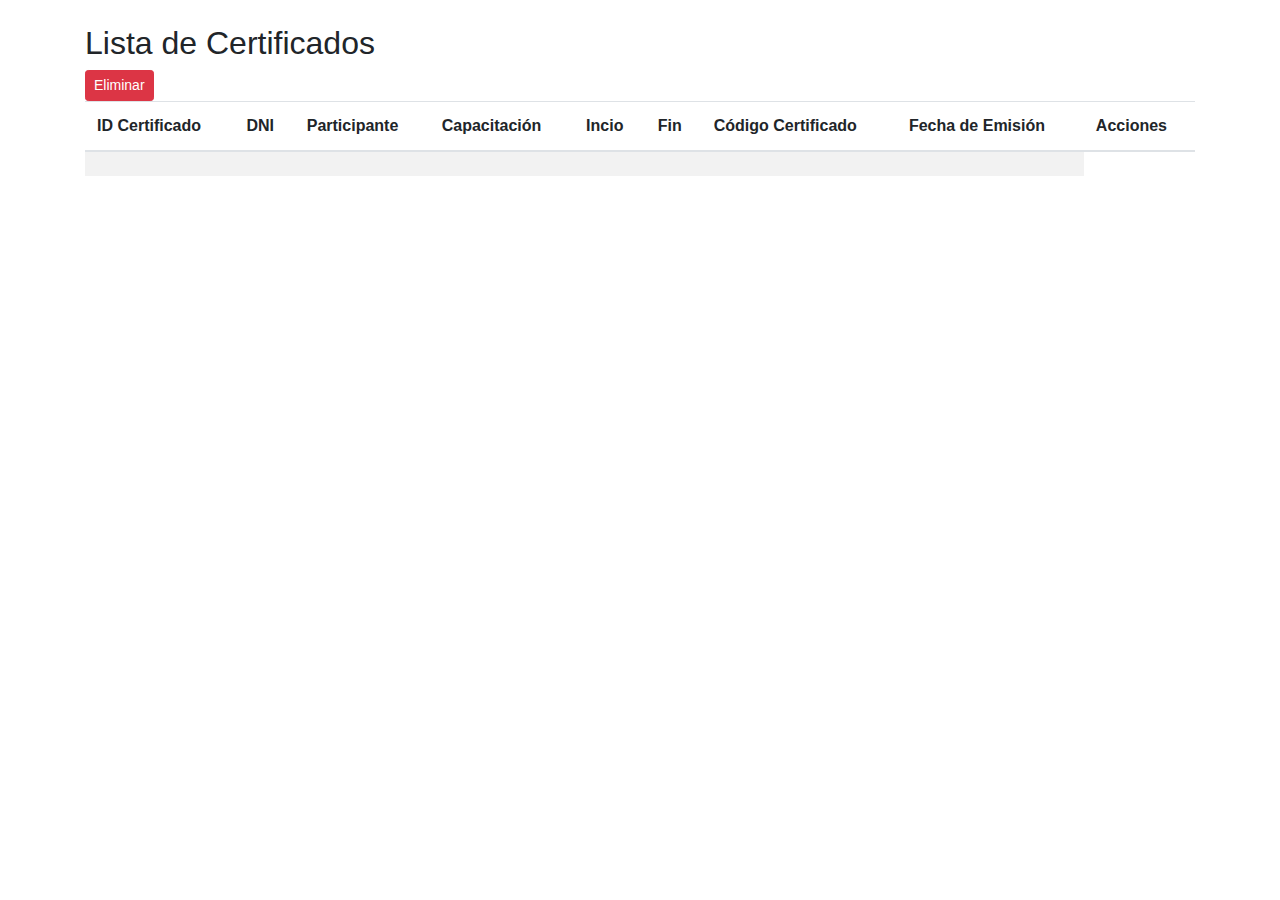
<file: src/main/resources/templates/listar-certificado.html>
<!DOCTYPE html>
<html xmlns:th="http://www.thymeleaf.org">
<head>
    <meta charset="UTF-8">
    <title>Lista de Certificados</title>
    <link rel="stylesheet" href="https://stackpath.bootstrapcdn.com/bootstrap/4.5.2/css/bootstrap.min.css">
    <script src="https://code.jquery.com/jquery-3.5.1.slim.min.js"></script>
    <script src="https://cdn.jsdelivr.net/npm/bootstrap@4.5.2/dist/js/bootstrap.bundle.min.js"></script>
</head>
<body>
<div class="container mt-4">
    <h2>Lista de Certificados</h2>
    <table class="table table-striped">
        <thead>
        <tr>
            <th>ID Certificado</th>
            <th>DNI</th>
            <th>Participante</th>
            <th>Capacitación</th>
            <th>Incio</th>
            <th>Fin</th>
            <th>Código Certificado</th>
            <th>Fecha de Emisión</th>
            <th>Acciones</th>
        </tr>
        </thead>
        <tbody>
        <tr th:each="certificado : ${certificados}">
            <td th:text="${certificado.idCertificado}"></td>
            <td th:text="${certificado.dni}"></td>
            <td th:text="${certificado.participante}"></td>
            <td th:text="${certificado.capacitacion}"></td>
            <td th:text="${certificado.fechaInicio}"></td>
            <td th:text="${certificado.fechaFin}"></td>
            <td th:text="${certificado.codigoCertificado}"></td>
            <td th:text="${certificado.fechaEmision}"></td>
                <a class="btn btn-danger btn-sm"
                   th:href="@{/eliminar/{id}(id=${certificado.idCertificado})}"
                   onclick="return confirm('¿Estás seguro de que quieres eliminar este certificado?');">
                    Eliminar
                </a>
            </td>
        </tr>
        </tbody>
    </table>
</div>
</body>
</html>
</file>
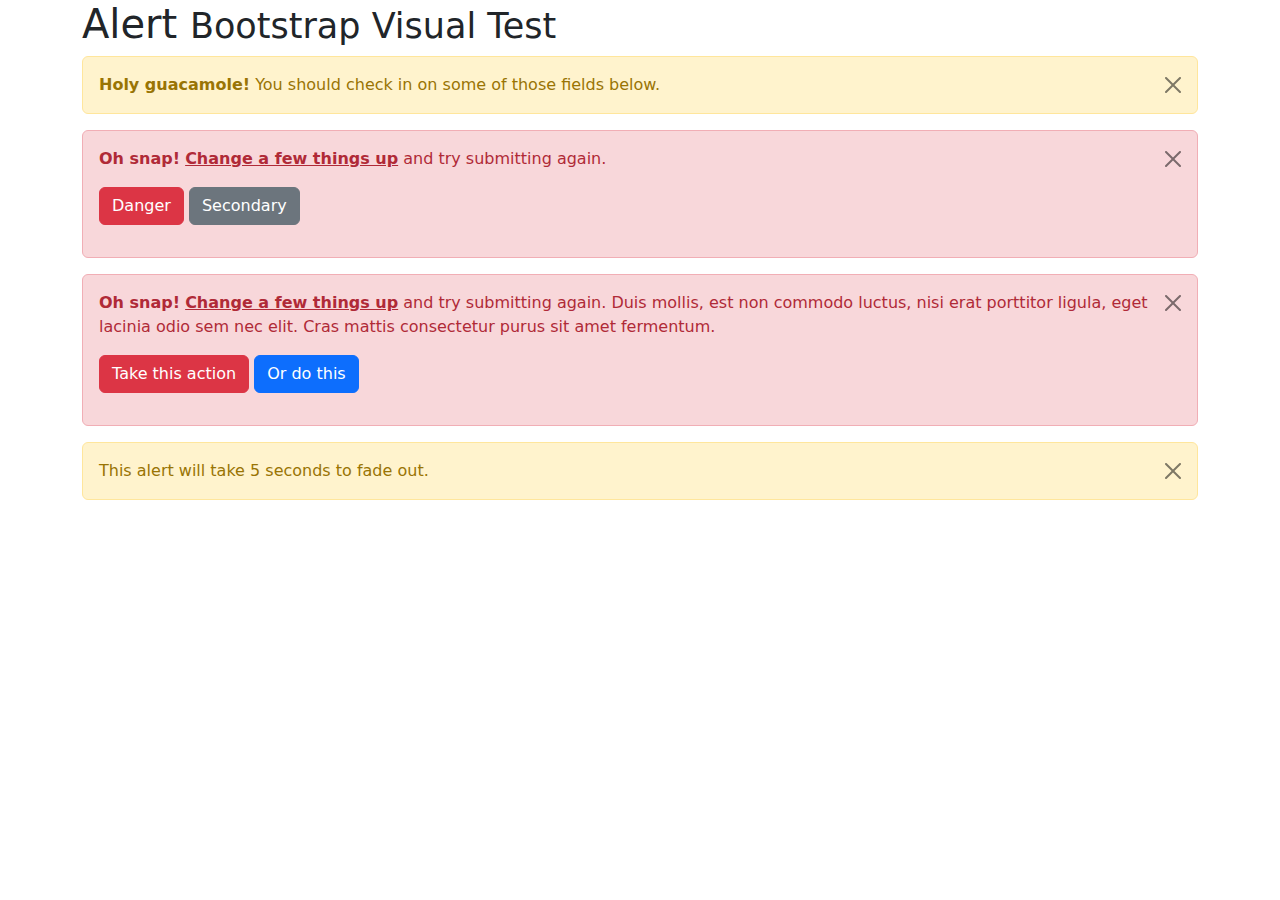
<file: src/main/resources/static/libs/bootstrap/js/tests/visual/alert.html>
<!doctype html>
<html lang="en">
  <head>
    <meta charset="utf-8">
    <meta name="viewport" content="width=device-width, initial-scale=1">
    <link href="../../../dist/css/bootstrap.min.css" rel="stylesheet">
    <title>Alert</title>
  </head>
  <body>
    <div class="container">
      <h1>Alert <small>Bootstrap Visual Test</small></h1>

      <div class="alert alert-warning alert-dismissible fade show" role="alert">
        <button type="button" class="btn-close" data-bs-dismiss="alert" aria-label="Close"></button>
        <strong>Holy guacamole!</strong> You should check in on some of those fields below.
      </div>

      <div class="alert alert-danger alert-dismissible fade show" role="alert">
        <button type="button" class="btn-close" data-bs-dismiss="alert" aria-label="Close"></button>
        <p>
          <strong>Oh snap!</strong> <a href="#" class="alert-link">Change a few things up</a> and try submitting again.
        </p>
        <p>
          <button type="button" class="btn btn-danger">Danger</button>
          <button type="button" class="btn btn-secondary">Secondary</button>
        </p>
      </div>

      <div class="alert alert-danger alert-dismissible fade show" role="alert">
        <button type="button" class="btn-close" data-bs-dismiss="alert" aria-label="Close"></button>
        <p>
          <strong>Oh snap!</strong> <a href="#" class="alert-link">Change a few things up</a> and try submitting again. Duis mollis, est non commodo luctus, nisi erat porttitor ligula, eget lacinia odio sem nec elit. Cras mattis consectetur purus sit amet fermentum.
        </p>
        <p>
          <button type="button" class="btn btn-danger">Take this action</button>
          <button type="button" class="btn btn-primary">Or do this</button>
        </p>
      </div>

      <div class="alert alert-warning alert-dismissible fade show" role="alert" style="transition-duration: 5s;">
        <button type="button" class="btn-close" data-bs-dismiss="alert" aria-label="Close"></button>
        This alert will take 5 seconds to fade out.
      </div>
    </div>

    <script src="../../../dist/js/bootstrap.bundle.js"></script>
  </body>
</html>
</file>
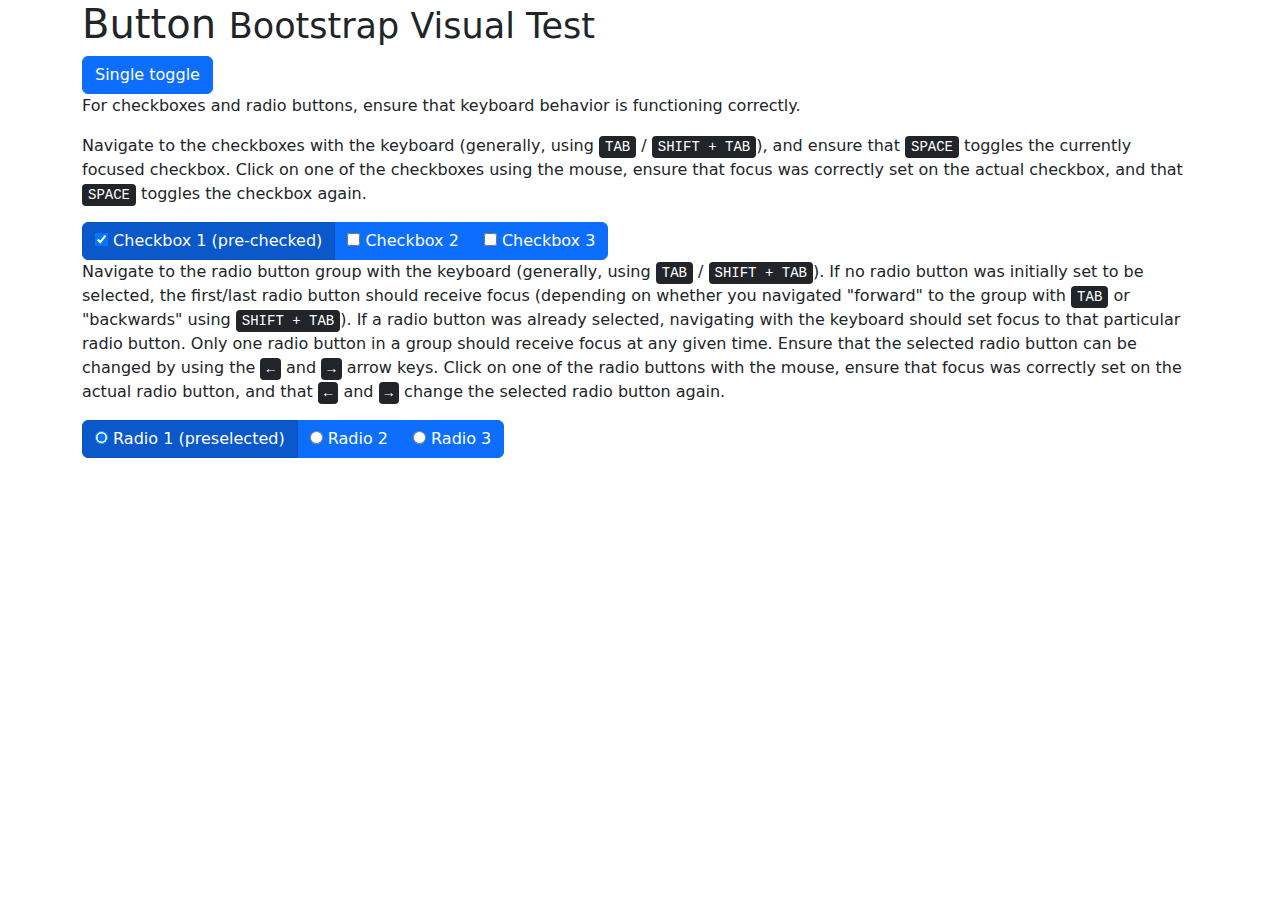
<file: src/main/resources/static/libs/bootstrap/js/tests/visual/button.html>
<!doctype html>
<html lang="en">
  <head>
    <meta charset="utf-8">
    <meta name="viewport" content="width=device-width, initial-scale=1">
    <link href="../../../dist/css/bootstrap.min.css" rel="stylesheet">
    <title>Button</title>
  </head>
  <body>
    <div class="container">
      <h1>Button <small>Bootstrap Visual Test</small></h1>

      <button type="button" class="btn btn-primary" data-bs-toggle="button" aria-pressed="false" autocomplete="off">
        Single toggle
      </button>

      <p>For checkboxes and radio buttons, ensure that keyboard behavior is functioning correctly.</p>
      <p>Navigate to the checkboxes with the keyboard (generally, using <kbd>TAB</kbd> / <kbd>SHIFT + TAB</kbd>), and ensure that <kbd>SPACE</kbd> toggles the currently focused checkbox. Click on one of the checkboxes using the mouse, ensure that focus was correctly set on the actual checkbox, and that <kbd>SPACE</kbd> toggles the checkbox again.</p>

      <div class="btn-group" data-bs-toggle="buttons">
        <label class="btn btn-primary active">
          <input type="checkbox" checked autocomplete="off"> Checkbox 1 (pre-checked)
        </label>
        <label class="btn btn-primary">
          <input type="checkbox" autocomplete="off"> Checkbox 2
        </label>
        <label class="btn btn-primary">
          <input type="checkbox" autocomplete="off"> Checkbox 3
        </label>
      </div>

      <p>Navigate to the radio button group with the keyboard (generally, using <kbd>TAB</kbd> / <kbd>SHIFT + TAB</kbd>). If no radio button was initially set to be selected, the first/last radio button should receive focus (depending on whether you navigated "forward" to the group with <kbd>TAB</kbd> or "backwards" using <kbd>SHIFT + TAB</kbd>). If a radio button was already selected, navigating with the keyboard should set focus to that particular radio button. Only one radio button in a group should receive focus at any given time.  Ensure that the selected radio button can be changed by using the <kbd>←</kbd> and <kbd>→</kbd> arrow keys. Click on one of the radio buttons with the mouse,  ensure that focus was correctly set on the actual radio button, and that <kbd>←</kbd> and <kbd>→</kbd> change the selected radio button again.</p>

      <div class="btn-group" data-bs-toggle="buttons">
        <label class="btn btn-primary active">
          <input type="radio" name="options" id="option1" autocomplete="off" checked> Radio 1 (preselected)
        </label>
        <label class="btn btn-primary">
          <input type="radio" name="options" id="option2" autocomplete="off"> Radio 2
        </label>
        <label class="btn btn-primary">
          <input type="radio" name="options" id="option3" autocomplete="off"> Radio 3
        </label>
      </div>
    </div>

    <script src="../../../dist/js/bootstrap.bundle.js"></script>
  </body>
</html>
</file>
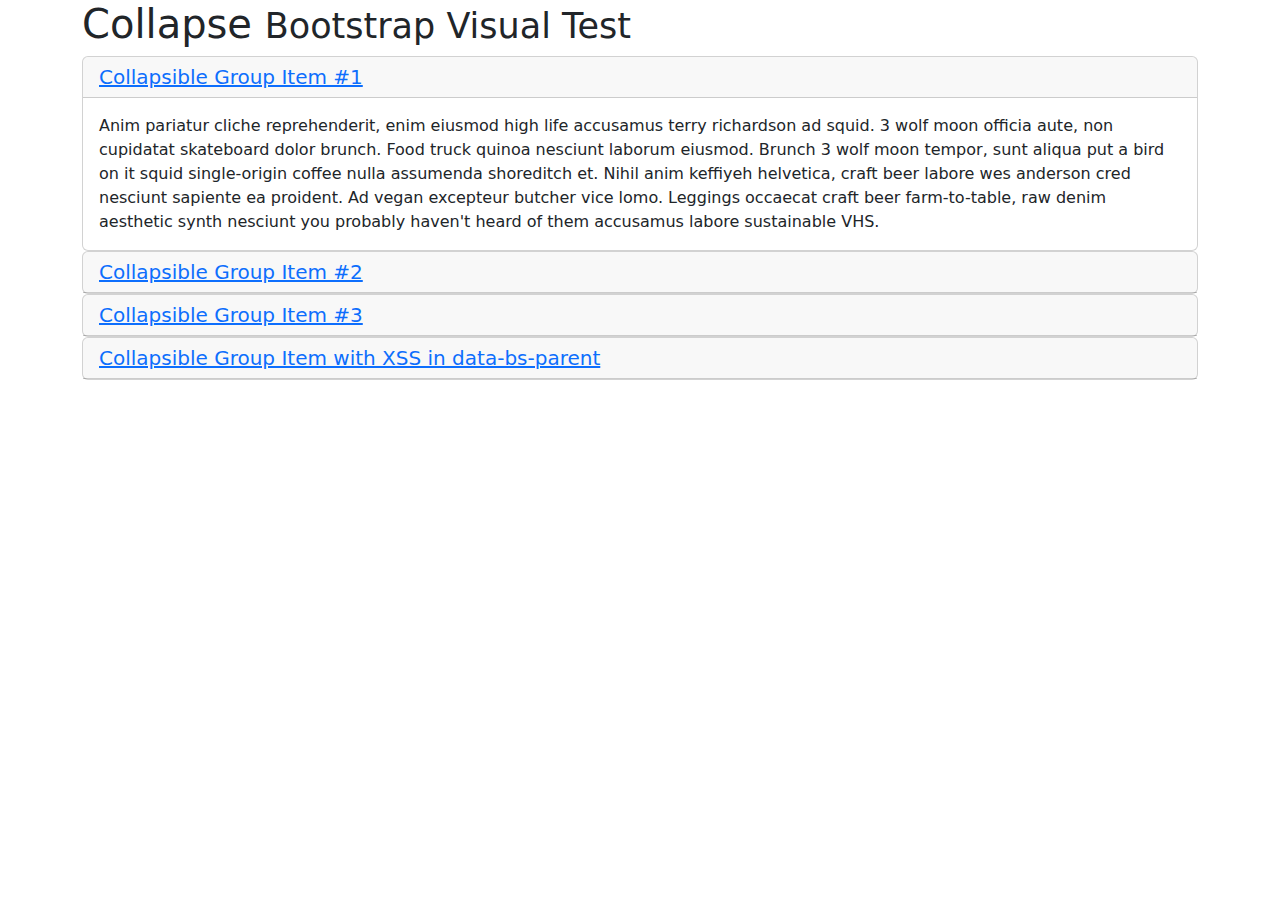
<file: src/main/resources/static/libs/bootstrap/js/tests/visual/collapse.html>
<!doctype html>
<html lang="en">
  <head>
    <meta charset="utf-8">
    <meta name="viewport" content="width=device-width, initial-scale=1">
    <link href="../../../dist/css/bootstrap.min.css" rel="stylesheet">
    <title>Collapse</title>
  </head>
  <body>
    <div class="container">
      <h1>Collapse <small>Bootstrap Visual Test</small></h1>

      <div id="accordion" role="tablist">
        <div class="card" role="presentation">
          <div class="card-header" role="tab" id="headingOne">
            <h5 class="mb-0">
              <a data-bs-toggle="collapse" href="#collapseOne" aria-expanded="true" aria-controls="collapseOne">
                Collapsible Group Item #1
              </a>
            </h5>
          </div>

          <div id="collapseOne" class="collapse show" data-bs-parent="#accordion" role="tabpanel" aria-labelledby="headingOne">
            <div class="card-body">
              Anim pariatur cliche reprehenderit, enim eiusmod high life accusamus terry richardson ad squid. 3 wolf moon officia aute, non cupidatat skateboard dolor brunch. Food truck quinoa nesciunt laborum eiusmod. Brunch 3 wolf moon tempor, sunt aliqua put a bird on it squid single-origin coffee nulla assumenda shoreditch et. Nihil anim keffiyeh helvetica, craft beer labore wes anderson cred nesciunt sapiente ea proident. Ad vegan excepteur butcher vice lomo. Leggings occaecat craft beer farm-to-table, raw denim aesthetic synth nesciunt you probably haven't heard of them accusamus labore sustainable VHS.
            </div>
          </div>
        </div>
        <div class="card" role="presentation">
          <div class="card-header" role="tab" id="headingTwo">
            <h5 class="mb-0">
              <a class="collapsed" data-bs-toggle="collapse" href="#collapseTwo" aria-expanded="false" aria-controls="collapseTwo">
                Collapsible Group Item #2
              </a>
            </h5>
          </div>
          <div id="collapseTwo" class="collapse" data-bs-parent="#accordion" role="tabpanel" aria-labelledby="headingTwo">
            <div class="card-body">
              Anim pariatur cliche reprehenderit, enim eiusmod high life accusamus terry richardson ad squid. 3 wolf moon officia aute, non cupidatat skateboard dolor brunch. Food truck quinoa nesciunt laborum eiusmod. Brunch 3 wolf moon tempor, sunt aliqua put a bird on it squid single-origin coffee nulla assumenda shoreditch et. Nihil anim keffiyeh helvetica, craft beer labore wes anderson cred nesciunt sapiente ea proident. Ad vegan excepteur butcher vice lomo. Leggings occaecat craft beer farm-to-table, raw denim aesthetic synth nesciunt you probably haven't heard of them accusamus labore sustainable VHS.
            </div>
          </div>
        </div>
        <div class="card" role="presentation">
          <div class="card-header" role="tab" id="headingThree">
            <h5 class="mb-0">
              <a class="collapsed" data-bs-toggle="collapse" href="#collapseThree" aria-expanded="false" aria-controls="collapseThree">
                Collapsible Group Item #3
              </a>
            </h5>
          </div>
          <div id="collapseThree" class="collapse" data-bs-parent="#accordion" role="tabpanel" aria-labelledby="headingThree">
            <div class="card-body">
              Anim pariatur cliche reprehenderit, enim eiusmod high life accusamus terry richardson ad squid. 3 wolf moon officia aute, non cupidatat skateboard dolor brunch. Food truck quinoa nesciunt laborum eiusmod. Brunch 3 wolf moon tempor, sunt aliqua put a bird on it squid single-origin coffee nulla assumenda shoreditch et. Nihil anim keffiyeh helvetica, craft beer labore wes anderson cred nesciunt sapiente ea proident. Ad vegan excepteur butcher vice lomo. Leggings occaecat craft beer farm-to-table, raw denim aesthetic synth nesciunt you probably haven't heard of them accusamus labore sustainable VHS.
            </div>
          </div>
        </div>
        <div class="card" role="presentation">
          <div class="card-header" role="tab" id="headingFour">
            <h5 class="mb-0">
              <a class="collapsed" data-bs-toggle="collapse" href="#collapseFour" aria-expanded="false" aria-controls="collapseFour">
                Collapsible Group Item with XSS in data-bs-parent
              </a>
            </h5>
          </div>
          <div id="collapseFour" class="collapse" data-bs-parent="<img src=1 onerror=alert(123)>" role="tabpanel" aria-labelledby="headingFour">
            <div class="card-body">
              Anim pariatur cliche reprehenderit, enim eiusmod high life accusamus terry richardson ad squid. 3 wolf moon officia aute, non cupidatat skateboard dolor brunch. Food truck quinoa nesciunt laborum eiusmod. Brunch 3 wolf moon tempor, sunt aliqua put a bird on it squid single-origin coffee nulla assumenda shoreditch et. Nihil anim keffiyeh helvetica, craft beer labore wes anderson cred nesciunt sapiente ea proident. Ad vegan excepteur butcher vice lomo. Leggings occaecat craft beer farm-to-table, raw denim aesthetic synth nesciunt you probably haven't heard of them accusamus labore sustainable VHS.
            </div>
          </div>
        </div>
      </div>
    </div>

    <script src="../../../dist/js/bootstrap.bundle.js"></script>
  </body>
</html>
</file>
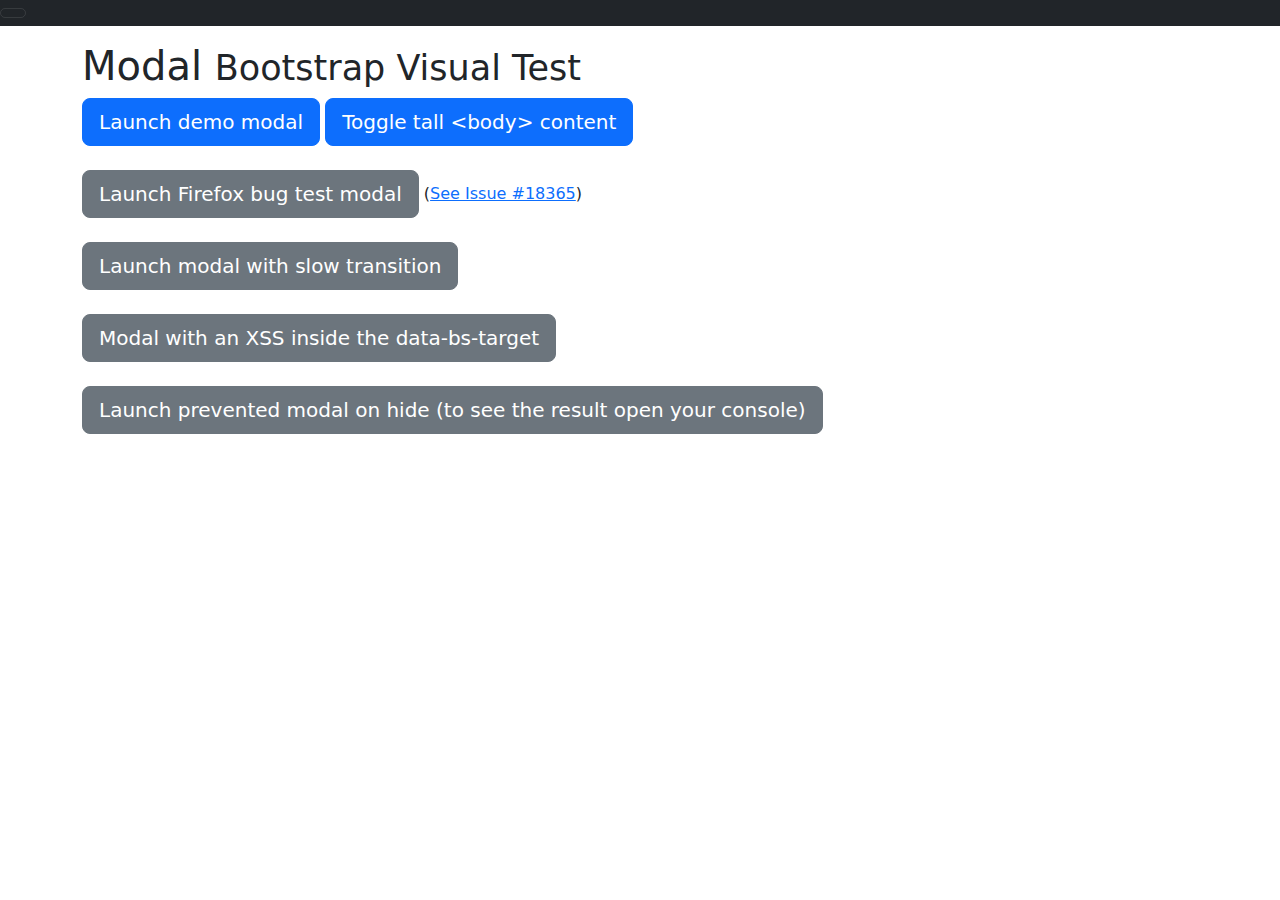
<file: src/main/resources/static/libs/bootstrap/js/tests/visual/modal.html>
<!doctype html>
<html lang="en">
  <head>
    <meta charset="utf-8">
    <meta name="viewport" content="width=device-width, initial-scale=1">
    <link href="../../../dist/css/bootstrap.min.css" rel="stylesheet">
    <title>Modal</title>
    <style>
      #tall {
        height: 1500px;
        width: 100px;
      }
    </style>
  </head>
  <body>
    <nav class="navbar navbar-full navbar-dark bg-dark">
      <button class="navbar-toggler hidden-lg-up" type="button" data-bs-toggle="collapse" data-bs-target="#navbarResponsive" aria-controls="navbarResponsive" aria-expanded="false" aria-label="Toggle navigation"></button>
      <div class="collapse navbar-expand-md" id="navbarResponsive">
        <a class="navbar-brand" href="#">This shouldn't jump!</a>
        <ul class="navbar-nav">
          <li class="nav-item">
            <a class="nav-link active" href="#" aria-current="page">Home</a>
          </li>
          <li class="nav-item">
            <a class="nav-link" href="#">Link</a>
          </li>
          <li class="nav-item">
            <a class="nav-link" href="#">Link</a>
          </li>
        </ul>
      </div>
    </nav>

    <div class="container mt-3">
      <h1>Modal <small>Bootstrap Visual Test</small></h1>

      <div class="modal fade" id="myModal" tabindex="-1" aria-labelledby="myModalLabel" aria-hidden="true">
        <div class="modal-dialog">
          <div class="modal-content">
            <div class="modal-header">
              <h1 class="modal-title fs-4" id="myModalLabel">Modal title</h1>
              <button type="button" class="btn-close" data-bs-dismiss="modal" aria-label="Close"></button>
            </div>
            <div class="modal-body">
              <h4>Text in a modal</h4>
              <p>Duis mollis, est non commodo luctus, nisi erat porttitor ligula.</p>

              <h4>Popover in a modal</h4>
              <p>This <button type="button" class="btn btn-primary" data-bs-toggle="popover" data-bs-placement="left" title="Popover title" data-bs-content="And here's some amazing content. It's very engaging. Right?">button</button> should trigger a popover on click.</p>


              <h4>Tooltips in a modal</h4>
              <p><a href="#" data-bs-toggle="tooltip" data-bs-placement="top" title="Tooltip on top">This link</a> and <a href="#" data-bs-toggle="tooltip" data-bs-placement="bottom" title="Tooltip on bottom">that link</a> should have tooltips on hover.</p>

              <div id="accordion" role="tablist">
                <div class="card" role="presentation">
                  <div class="card-header" role="tab" id="headingOne">
                    <h5 class="mb-0">
                      <a data-bs-toggle="collapse" href="#collapseOne" aria-expanded="true" aria-controls="collapseOne">
                        Collapsible Group Item #1
                      </a>
                    </h5>
                  </div>

                  <div id="collapseOne" class="collapse show" data-bs-parent="#accordion" role="tabpanel" aria-labelledby="headingOne">
                    <div class="card-body">
                      Anim pariatur cliche reprehenderit, enim eiusmod high life accusamus terry richardson ad squid. 3 wolf moon officia aute, non cupidatat skateboard dolor brunch. Food truck quinoa nesciunt laborum eiusmod. Brunch 3 wolf moon tempor, sunt aliqua put a bird on it squid single-origin coffee nulla assumenda shoreditch et. Nihil anim keffiyeh helvetica, craft beer labore wes anderson cred nesciunt sapiente ea proident. Ad vegan excepteur butcher vice lomo. Leggings occaecat craft beer farm-to-table, raw denim aesthetic synth nesciunt you probably haven't heard of them accusamus labore sustainable VHS.
                    </div>
                  </div>
                </div>
                <div class="card" role="presentation">
                  <div class="card-header" role="tab" id="headingTwo">
                    <h5 class="mb-0">
                      <a class="collapsed" data-bs-toggle="collapse" href="#collapseTwo" aria-expanded="false" aria-controls="collapseTwo">
                        Collapsible Group Item #2
                      </a>
                    </h5>
                  </div>
                  <div id="collapseTwo" class="collapse" data-bs-parent="#accordion" role="tabpanel" aria-labelledby="headingTwo">
                    <div class="card-body">
                      Anim pariatur cliche reprehenderit, enim eiusmod high life accusamus terry richardson ad squid. 3 wolf moon officia aute, non cupidatat skateboard dolor brunch. Food truck quinoa nesciunt laborum eiusmod. Brunch 3 wolf moon tempor, sunt aliqua put a bird on it squid single-origin coffee nulla assumenda shoreditch et. Nihil anim keffiyeh helvetica, craft beer labore wes anderson cred nesciunt sapiente ea proident. Ad vegan excepteur butcher vice lomo. Leggings occaecat craft beer farm-to-table, raw denim aesthetic synth nesciunt you probably haven't heard of them accusamus labore sustainable VHS.
                    </div>
                  </div>
                </div>
                <div class="card" role="presentation">
                  <div class="card-header" role="tab" id="headingThree">
                    <h5 class="mb-0">
                      <a class="collapsed" data-bs-toggle="collapse" href="#collapseThree" aria-expanded="false" aria-controls="collapseThree">
                        Collapsible Group Item #3
                      </a>
                    </h5>
                  </div>
                  <div id="collapseThree" class="collapse" data-bs-parent="#accordion" role="tabpanel" aria-labelledby="headingThree">
                    <div class="card-body">
                      Anim pariatur cliche reprehenderit, enim eiusmod high life accusamus terry richardson ad squid. 3 wolf moon officia aute, non cupidatat skateboard dolor brunch. Food truck quinoa nesciunt laborum eiusmod. Brunch 3 wolf moon tempor, sunt aliqua put a bird on it squid single-origin coffee nulla assumenda shoreditch et. Nihil anim keffiyeh helvetica, craft beer labore wes anderson cred nesciunt sapiente ea proident. Ad vegan excepteur butcher vice lomo. Leggings occaecat craft beer farm-to-table, raw denim aesthetic synth nesciunt you probably haven't heard of them accusamus labore sustainable VHS.
                    </div>
                  </div>
                </div>
              </div>

              <hr>

              <h4>Overflowing text to show scroll behavior</h4>
              <p>Cras mattis consectetur purus sit amet fermentum. Cras justo odio, dapibus ac facilisis in, egestas eget quam. Morbi leo risus, porta ac consectetur ac, vestibulum at eros.</p>
              <p>Praesent commodo cursus magna, vel scelerisque nisl consectetur et. Vivamus sagittis lacus vel augue laoreet rutrum faucibus dolor auctor.</p>
              <p>Aenean lacinia bibendum nulla sed consectetur. Praesent commodo cursus magna, vel scelerisque nisl consectetur et. Donec sed odio dui. Donec ullamcorper nulla non metus auctor fringilla.</p>
              <p>Cras mattis consectetur purus sit amet fermentum. Cras justo odio, dapibus ac facilisis in, egestas eget quam. Morbi leo risus, porta ac consectetur ac, vestibulum at eros.</p>
              <p>Praesent commodo cursus magna, vel scelerisque nisl consectetur et. Vivamus sagittis lacus vel augue laoreet rutrum faucibus dolor auctor.</p>
              <p>Aenean lacinia bibendum nulla sed consectetur. Praesent commodo cursus magna, vel scelerisque nisl consectetur et. Donec sed odio dui. Donec ullamcorper nulla non metus auctor fringilla.</p>
              <p>Cras mattis consectetur purus sit amet fermentum. Cras justo odio, dapibus ac facilisis in, egestas eget quam. Morbi leo risus, porta ac consectetur ac, vestibulum at eros.</p>
              <p>Praesent commodo cursus magna, vel scelerisque nisl consectetur et. Vivamus sagittis lacus vel augue laoreet rutrum faucibus dolor auctor.</p>
              <p>Aenean lacinia bibendum nulla sed consectetur. Praesent commodo cursus magna, vel scelerisque nisl consectetur et. Donec sed odio dui. Donec ullamcorper nulla non metus auctor fringilla.</p>
            </div>
            <div class="modal-footer">
              <button type="button" class="btn btn-secondary" data-bs-dismiss="modal">Close</button>
              <button type="button" class="btn btn-primary">Save changes</button>
            </div>
          </div>
        </div>
      </div>

      <div class="modal fade" id="firefoxModal" tabindex="-1" aria-labelledby="firefoxModalLabel" aria-hidden="true">
        <div class="modal-dialog">
          <div class="modal-content">
            <div class="modal-header">
              <h1 class="modal-title fs-4" id="firefoxModalLabel">Firefox Bug Test</h1>
              <button type="button" class="btn-close" data-bs-dismiss="modal" aria-label="Close"></button>
            </div>
            <div class="modal-body">
              <ol>
                <li>Ensure you're using Firefox.</li>
                <li>Open a new tab and then switch back to this tab.</li>
                <li>Click into this input: <input type="text" id="ff-bug-input"></li>
                <li>Switch to the other tab and then back to this tab.</li>
              </ol>
              <p>Test result: <strong id="ff-bug-test-result"></strong></p>
            </div>
            <div class="modal-footer">
              <button type="button" class="btn btn-secondary" data-bs-dismiss="modal">Close</button>
              <button type="button" class="btn btn-primary">Save changes</button>
            </div>
          </div>
        </div>
      </div>

      <div class="modal fade" id="slowModal" tabindex="-1" aria-labelledby="slowModalLabel" aria-hidden="true" style="transition-duration: 5s;">
        <div class="modal-dialog" style="transition-duration: inherit;">
          <div class="modal-content">
            <div class="modal-header">
              <h1 class="modal-title fs-4" id="slowModalLabel">Lorem slowly</h1>
              <button type="button" class="btn-close" data-bs-dismiss="modal" aria-label="Close"></button>
            </div>
            <div class="modal-body">
              <p>Cum sociis natoque penatibus et magnis dis parturient montes, nascetur ridiculus mus. Duis mollis, est non commodo luctus, nisi erat porttitor ligula, eget lacinia odio sem nec elit. Donec sed odio dui. Nullam quis risus eget urna mollis ornare vel eu leo. Nulla vitae elit libero, a pharetra augue.</p>
            </div>
            <div class="modal-footer">
              <button type="button" class="btn btn-secondary" data-bs-dismiss="modal">Close</button>
              <button type="button" class="btn btn-primary">Save changes</button>
            </div>
          </div>
        </div>
      </div>

      <button type="button" class="btn btn-primary btn-lg" data-bs-toggle="modal" data-bs-target="#myModal">
        Launch demo modal
      </button>

      <button type="button" class="btn btn-primary btn-lg" id="tall-toggle">
        Toggle tall &lt;body&gt; content
      </button>

      <br><br>

      <button type="button" class="btn btn-secondary btn-lg" data-bs-toggle="modal" data-bs-target="#firefoxModal">
        Launch Firefox bug test modal
      </button>
      (<a href="https://github.com/twbs/bootstrap/issues/18365">See Issue #18365</a>)

      <br><br>

      <button type="button" class="btn btn-secondary btn-lg" data-bs-toggle="modal" data-bs-target="#slowModal">
        Launch modal with slow transition
      </button>

      <br><br>

      <div class="text-bg-dark p-2" id="tall" style="display: none;">
        Tall body content to force the page to have a scrollbar.
      </div>

      <button type="button" class="btn btn-secondary btn-lg" data-bs-toggle="modal" data-bs-target="&#x3C;div class=&#x22;modal fade the-bad&#x22; tabindex=&#x22;-1&#x22;&#x3E;&#x3C;div class=&#x22;modal-dialog&#x22;&#x3E;&#x3C;div class=&#x22;modal-content&#x22;&#x3E;&#x3C;div class=&#x22;modal-header&#x22;&#x3E;&#x3C;button type=&#x22;button&#x22; class=&#x22;btn-close&#x22; data-bs-dismiss=&#x22;modal&#x22; aria-label=&#x22;Close&#x22;&#x3E;&#x3C;span aria-hidden=&#x22;true&#x22;&#x3E;&#x26;times;&#x3C;/span&#x3E;&#x3C;/button&#x3E;&#x3C;h1 class=&#x22;modal-title fs-4&#x22;&#x3E;The Bad Modal&#x3C;/h1&#x3E;&#x3C;/div&#x3E;&#x3C;div class=&#x22;modal-body&#x22;&#x3E;This modal&#x27;s HTTML source code is declared inline, inside the data-bs-target attribute of it&#x27;s show-button&#x3C;/div&#x3E;&#x3C;/div&#x3E;&#x3C;/div&#x3E;&#x3C;/div&#x3E;">
        Modal with an XSS inside the data-bs-target
      </button>

      <br><br>

      <button type="button" class="btn btn-secondary btn-lg" id="btnPreventModal">
        Launch prevented modal on hide (to see the result open your console)
      </button>
    </div>

    <script src="../../../dist/js/bootstrap.bundle.js"></script>
    <script>
      /* global bootstrap: false */

      const ffBugTestResult = document.getElementById('ff-bug-test-result')
      const firefoxTestDone = false

      function reportFirefoxTestResult(result) {
        if (!firefoxTestDone) {
          ffBugTestResult.classList.add(result ? 'text-success' : 'text-danger')
          ffBugTestResult.textContent = result ? 'PASS' : 'FAIL'
        }
      }

      document.querySelectorAll('[data-bs-toggle="popover"]').forEach(popoverEl => new bootstrap.Popover(popoverEl))

      document.querySelectorAll('[data-bs-toggle="tooltip"]').forEach(tooltipEl => new bootstrap.Tooltip(tooltipEl))

      const tall = document.getElementById('tall')
      document.getElementById('tall-toggle').addEventListener('click', () => {
        tall.style.display = tall.style.display === 'none' ? 'block' : 'none'
      })

      const ffBugInput = document.getElementById('ff-bug-input')
      const firefoxModal = document.getElementById('firefoxModal')
      function handlerClickFfBugInput() {
        firefoxModal.addEventListener('focus', reportFirefoxTestResult.bind(false))
        ffBugInput.addEventListener('focus', reportFirefoxTestResult.bind(true))
        ffBugInput.removeEventListener('focus', handlerClickFfBugInput)
      }

      ffBugInput.addEventListener('focus', handlerClickFfBugInput)

      const modalFf = new bootstrap.Modal(firefoxModal)

      document.getElementById('btnPreventModal').addEventListener('click', () => {
        const shownFirefoxModal = () => {
          modalFf.hide()
          firefoxModal.removeEventListener('shown.bs.modal', hideFirefoxModal)
        }

        const hideFirefoxModal = event => {
          event.preventDefault()
          firefoxModal.removeEventListener('hide.bs.modal', hideFirefoxModal)

          if (modalFf._isTransitioning) {
            console.error('Modal plugin should not set _isTransitioning when hide event is prevented')
          } else {
            console.log('Test passed')
            modalFf.hide() // work as expected
          }
        }

        firefoxModal.addEventListener('shown.bs.modal', shownFirefoxModal)
        firefoxModal.addEventListener('hide.bs.modal', hideFirefoxModal)
        modalFf.show()
      })

      // Test transition duration
      let t0
      let t1
      const slowModal = document.getElementById('slowModal')

      slowModal.addEventListener('shown.bs.modal', () => {
        t1 = performance.now()
        console.log('transition-duration took ' + (t1 - t0) + 'ms.')
      })

      slowModal.addEventListener('show.bs.modal', () => {
        t0 = performance.now()
      })
    </script>
  </body>
</html>
</file>
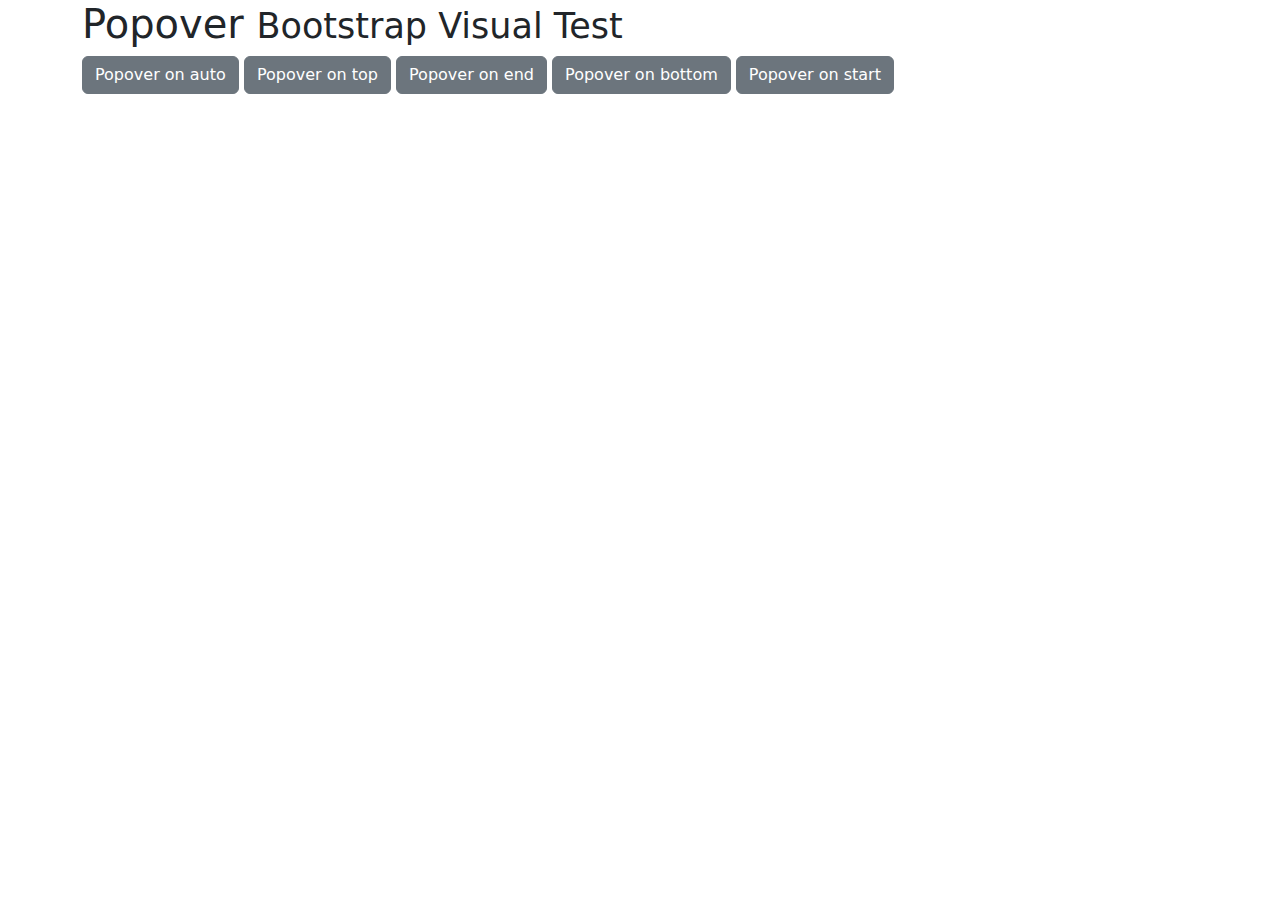
<file: src/main/resources/static/libs/bootstrap/js/tests/visual/popover.html>
<!doctype html>
<html lang="en">
  <head>
    <meta charset="utf-8">
    <meta name="viewport" content="width=device-width, initial-scale=1">
    <link href="../../../dist/css/bootstrap.min.css" rel="stylesheet">
    <title>Popover</title>
  </head>
  <body>
    <div class="container">
      <h1>Popover <small>Bootstrap Visual Test</small></h1>

      <button type="button" class="btn btn-secondary" data-bs-container="body" data-bs-toggle="popover" data-bs-placement="auto" data-bs-content="Vivamus sagittis lacus vel augue laoreet rutrum faucibus.">
        Popover on auto
      </button>

      <button type="button" class="btn btn-secondary" data-bs-container="body" data-bs-toggle="popover" data-bs-placement="top" data-bs-content="Default placement was on top but not enough place">
        Popover on top
      </button>

      <button type="button" class="btn btn-secondary" data-bs-container="body" data-bs-toggle="popover" data-bs-placement="right" data-bs-content="Vivamus sagittis lacus vel augue laoreet rutrum faucibus.">
        Popover on end
      </button>

      <button type="button" class="btn btn-secondary" data-bs-container="body" data-bs-toggle="popover" data-bs-placement="bottom" data-bs-content="Vivamus sagittis lacus vel augue laoreet rutrum faucibus.">
        Popover on bottom
      </button>

      <button type="button" class="btn btn-secondary" data-bs-container="body" data-bs-toggle="popover" data-bs-placement="left" data-bs-content="Vivamus sagittis lacus vel augue laoreet rutrum faucibus.">
        Popover on start
      </button>
    </div>

    <script src="../../../dist/js/bootstrap.bundle.js"></script>
    <script>
      /* global bootstrap: false */

      document.querySelectorAll('[data-bs-toggle="popover"]').forEach(popoverEl => new bootstrap.Popover(popoverEl))
    </script>
  </body>
</html>
</file>
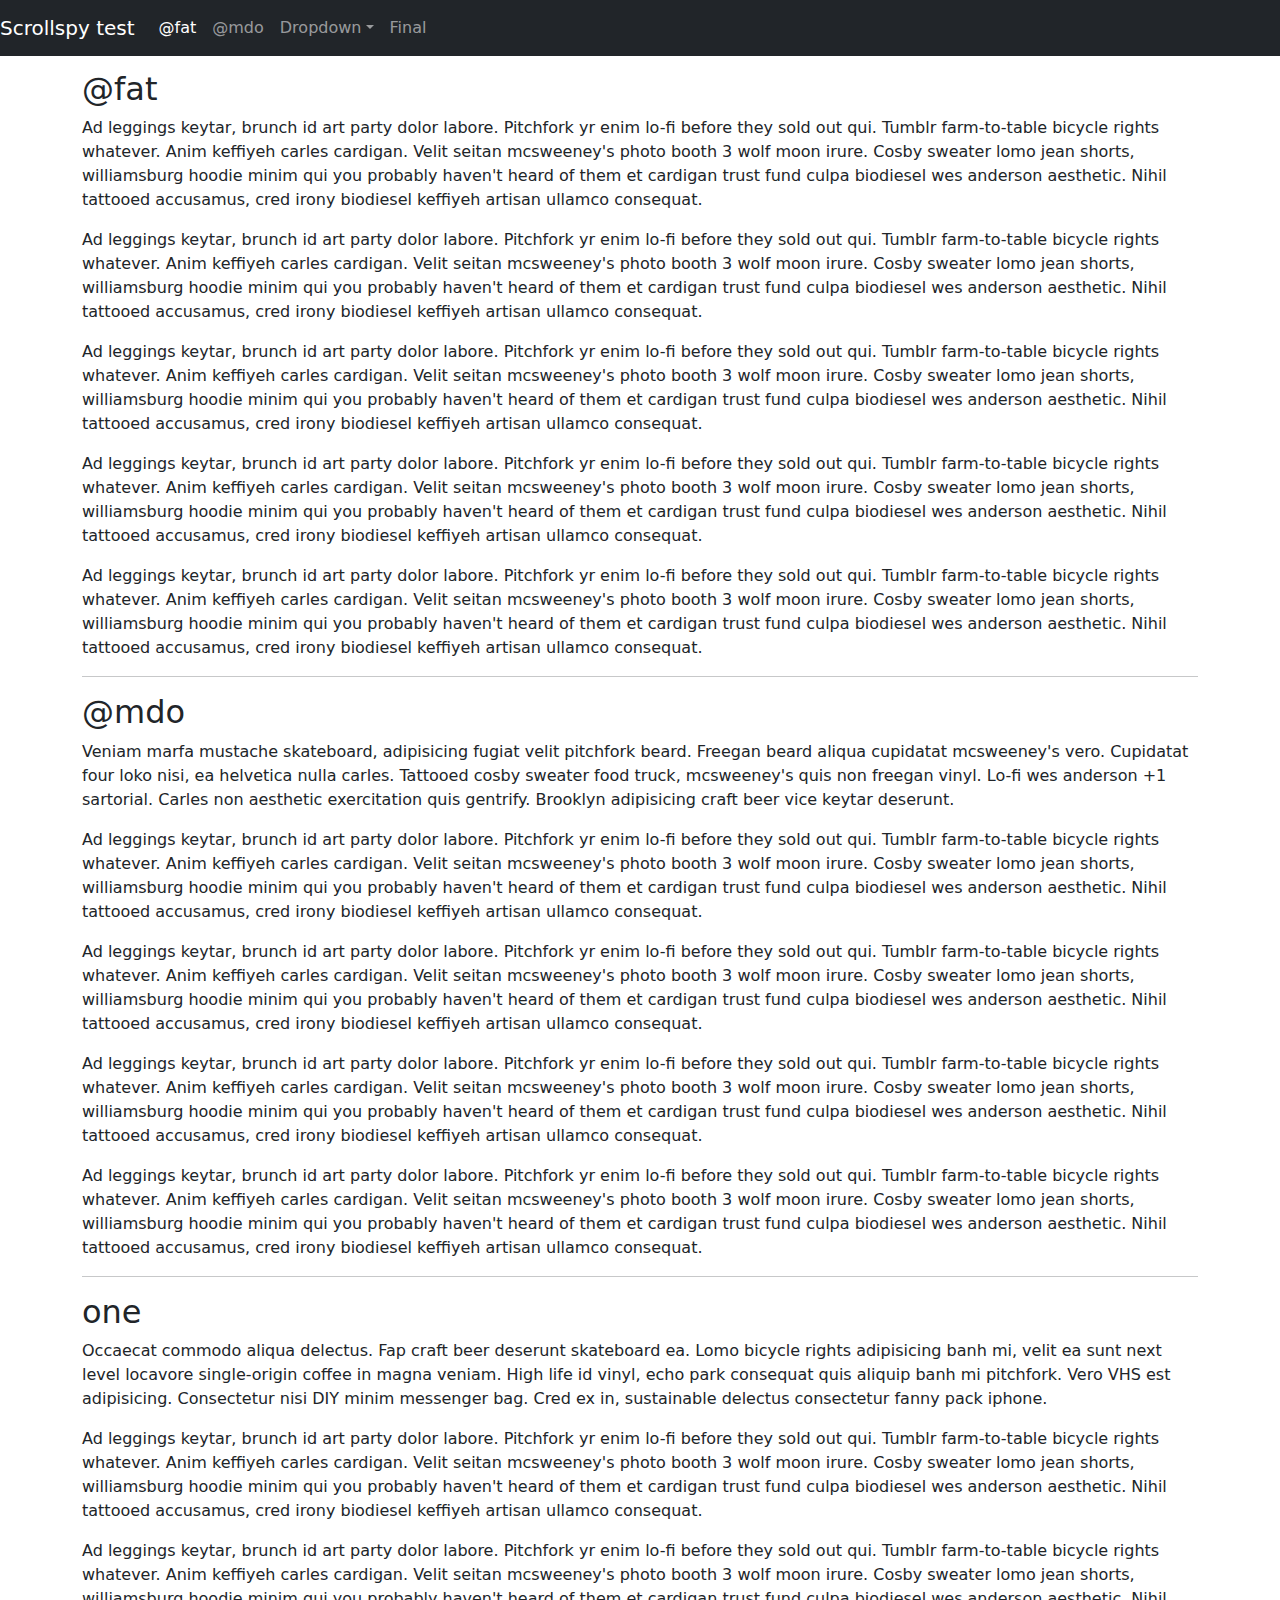
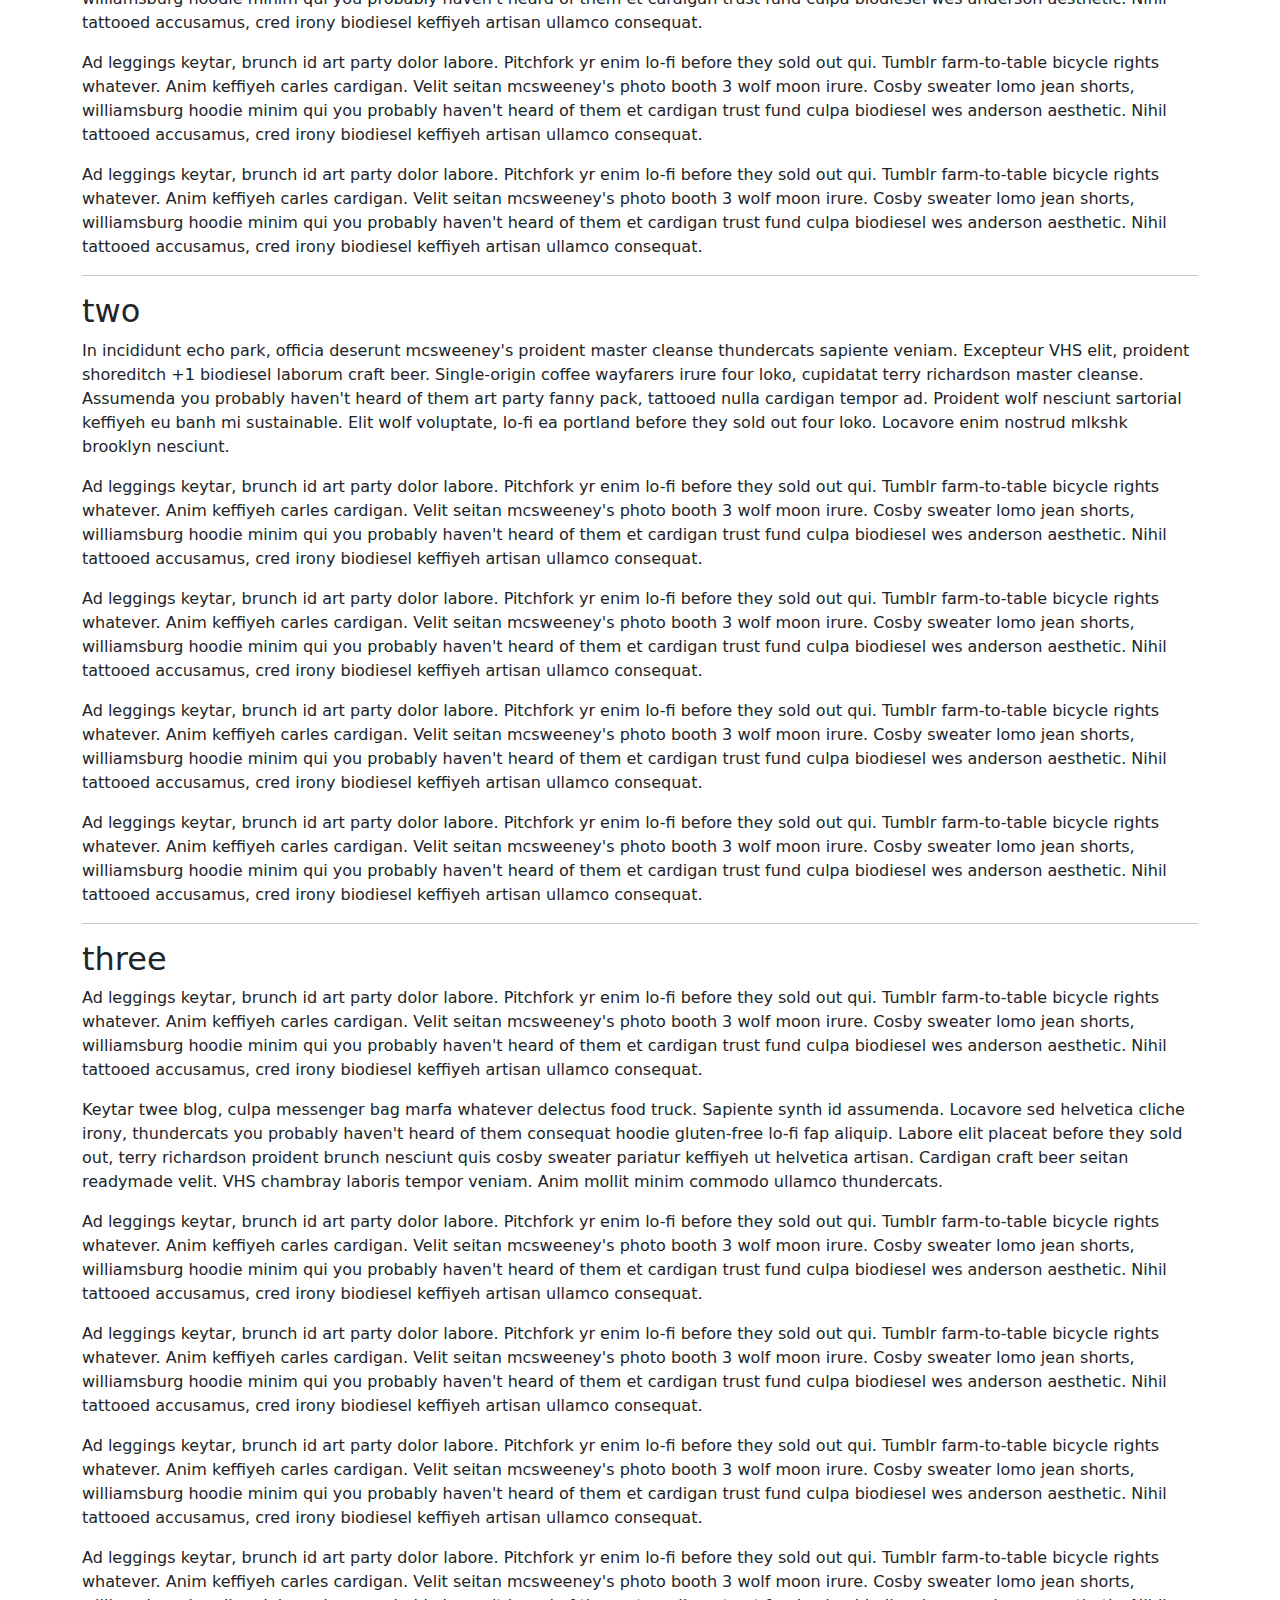
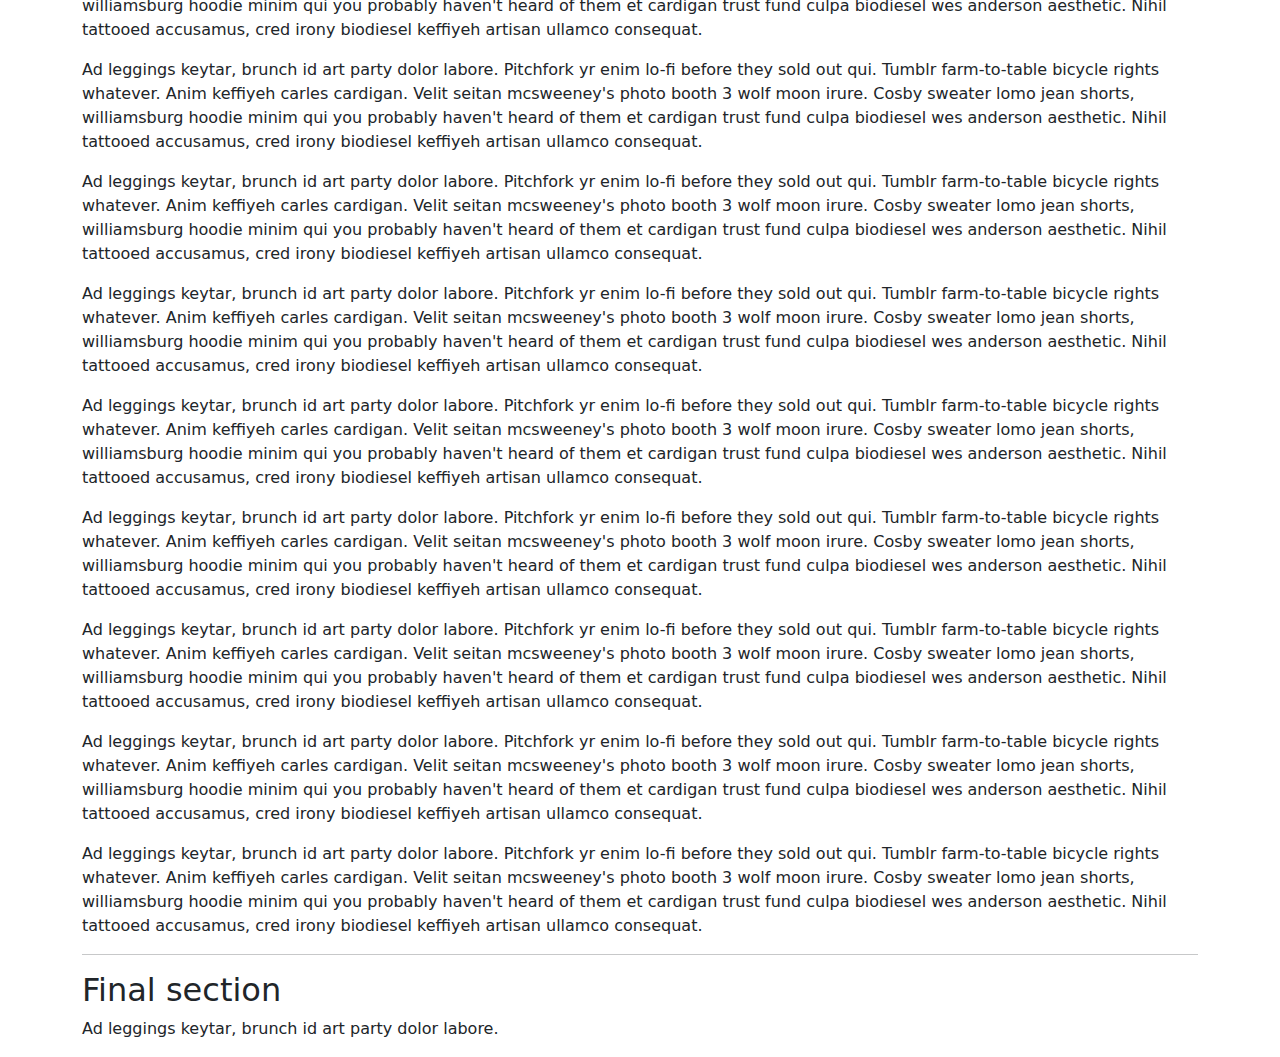
<file: src/main/resources/static/libs/bootstrap/js/tests/visual/scrollspy.html>
<!doctype html>
<html lang="en">
  <head>
    <meta charset="utf-8">
    <meta name="viewport" content="width=device-width, initial-scale=1">
    <link href="../../../dist/css/bootstrap.min.css" rel="stylesheet">
    <title>Scrollspy</title>
    <style>
      body { padding-top: 70px; }
    </style>
  </head>
  <body data-bs-spy="scroll" data-bs-target=".navbar" data-bs-offset="70">
    <nav class="navbar navbar-expand-md navbar-dark bg-dark fixed-top">
      <a class="navbar-brand" href="#">Scrollspy test</a>
      <button class="navbar-toggler" type="button" data-bs-toggle="collapse" data-bs-target="#navbarSupportedContent" aria-controls="navbarSupportedContent" aria-expanded="false" aria-label="Toggle navigation">
        <span class="navbar-toggler-icon"></span>
      </button>
      <div class="navbar-collapse collapse" id="navbarSupportedContent">
        <ul class="navbar-nav me-auto">
          <li class="nav-item">
            <a class="nav-link" href="#fat">@fat</a>
          </li>
          <li class="nav-item">
            <a class="nav-link" href="#mdo">@mdo</a>
          </li>
          <li class="nav-item dropdown">
            <a class="nav-link dropdown-toggle" href="#" data-bs-toggle="dropdown" aria-expanded="false">Dropdown</a>
            <ul class="dropdown-menu">
              <li><a class="dropdown-item" href="#one">One</a></li>
              <li><a class="dropdown-item" href="#two">Two</a></li>
              <li><a class="dropdown-item" href="#three">Three</a></li>
            </ul>
          </li>
          <li class="nav-item">
            <a class="nav-link" href="#final">Final</a>
          </li>
        </ul>
      </div>
    </nav>
    <div class="container">
      <h2 id="fat">@fat</h2>
      <p>Ad leggings keytar, brunch id art party dolor labore. Pitchfork yr enim lo-fi before they sold out qui. Tumblr farm-to-table bicycle rights whatever. Anim keffiyeh carles cardigan. Velit seitan mcsweeney's photo booth 3 wolf moon irure. Cosby sweater lomo jean shorts, williamsburg hoodie minim qui you probably haven't heard of them et cardigan trust fund culpa biodiesel wes anderson aesthetic. Nihil tattooed accusamus, cred irony biodiesel keffiyeh artisan ullamco consequat.</p>
      <p>Ad leggings keytar, brunch id art party dolor labore. Pitchfork yr enim lo-fi before they sold out qui. Tumblr farm-to-table bicycle rights whatever. Anim keffiyeh carles cardigan. Velit seitan mcsweeney's photo booth 3 wolf moon irure. Cosby sweater lomo jean shorts, williamsburg hoodie minim qui you probably haven't heard of them et cardigan trust fund culpa biodiesel wes anderson aesthetic. Nihil tattooed accusamus, cred irony biodiesel keffiyeh artisan ullamco consequat.</p>
      <p>Ad leggings keytar, brunch id art party dolor labore. Pitchfork yr enim lo-fi before they sold out qui. Tumblr farm-to-table bicycle rights whatever. Anim keffiyeh carles cardigan. Velit seitan mcsweeney's photo booth 3 wolf moon irure. Cosby sweater lomo jean shorts, williamsburg hoodie minim qui you probably haven't heard of them et cardigan trust fund culpa biodiesel wes anderson aesthetic. Nihil tattooed accusamus, cred irony biodiesel keffiyeh artisan ullamco consequat.</p>
      <p>Ad leggings keytar, brunch id art party dolor labore. Pitchfork yr enim lo-fi before they sold out qui. Tumblr farm-to-table bicycle rights whatever. Anim keffiyeh carles cardigan. Velit seitan mcsweeney's photo booth 3 wolf moon irure. Cosby sweater lomo jean shorts, williamsburg hoodie minim qui you probably haven't heard of them et cardigan trust fund culpa biodiesel wes anderson aesthetic. Nihil tattooed accusamus, cred irony biodiesel keffiyeh artisan ullamco consequat.</p>
      <p>Ad leggings keytar, brunch id art party dolor labore. Pitchfork yr enim lo-fi before they sold out qui. Tumblr farm-to-table bicycle rights whatever. Anim keffiyeh carles cardigan. Velit seitan mcsweeney's photo booth 3 wolf moon irure. Cosby sweater lomo jean shorts, williamsburg hoodie minim qui you probably haven't heard of them et cardigan trust fund culpa biodiesel wes anderson aesthetic. Nihil tattooed accusamus, cred irony biodiesel keffiyeh artisan ullamco consequat.</p>
      <hr>
      <h2 id="mdo">@mdo</h2>
      <p>Veniam marfa mustache skateboard, adipisicing fugiat velit pitchfork beard. Freegan beard aliqua cupidatat mcsweeney's vero. Cupidatat four loko nisi, ea helvetica nulla carles. Tattooed cosby sweater food truck, mcsweeney's quis non freegan vinyl. Lo-fi wes anderson +1 sartorial. Carles non aesthetic exercitation quis gentrify. Brooklyn adipisicing craft beer vice keytar deserunt.</p>
      <p>Ad leggings keytar, brunch id art party dolor labore. Pitchfork yr enim lo-fi before they sold out qui. Tumblr farm-to-table bicycle rights whatever. Anim keffiyeh carles cardigan. Velit seitan mcsweeney's photo booth 3 wolf moon irure. Cosby sweater lomo jean shorts, williamsburg hoodie minim qui you probably haven't heard of them et cardigan trust fund culpa biodiesel wes anderson aesthetic. Nihil tattooed accusamus, cred irony biodiesel keffiyeh artisan ullamco consequat.</p>
      <p>Ad leggings keytar, brunch id art party dolor labore. Pitchfork yr enim lo-fi before they sold out qui. Tumblr farm-to-table bicycle rights whatever. Anim keffiyeh carles cardigan. Velit seitan mcsweeney's photo booth 3 wolf moon irure. Cosby sweater lomo jean shorts, williamsburg hoodie minim qui you probably haven't heard of them et cardigan trust fund culpa biodiesel wes anderson aesthetic. Nihil tattooed accusamus, cred irony biodiesel keffiyeh artisan ullamco consequat.</p>
      <p>Ad leggings keytar, brunch id art party dolor labore. Pitchfork yr enim lo-fi before they sold out qui. Tumblr farm-to-table bicycle rights whatever. Anim keffiyeh carles cardigan. Velit seitan mcsweeney's photo booth 3 wolf moon irure. Cosby sweater lomo jean shorts, williamsburg hoodie minim qui you probably haven't heard of them et cardigan trust fund culpa biodiesel wes anderson aesthetic. Nihil tattooed accusamus, cred irony biodiesel keffiyeh artisan ullamco consequat.</p>
      <p>Ad leggings keytar, brunch id art party dolor labore. Pitchfork yr enim lo-fi before they sold out qui. Tumblr farm-to-table bicycle rights whatever. Anim keffiyeh carles cardigan. Velit seitan mcsweeney's photo booth 3 wolf moon irure. Cosby sweater lomo jean shorts, williamsburg hoodie minim qui you probably haven't heard of them et cardigan trust fund culpa biodiesel wes anderson aesthetic. Nihil tattooed accusamus, cred irony biodiesel keffiyeh artisan ullamco consequat.</p>
      <hr>
      <h2 id="one">one</h2>
      <p>Occaecat commodo aliqua delectus. Fap craft beer deserunt skateboard ea. Lomo bicycle rights adipisicing banh mi, velit ea sunt next level locavore single-origin coffee in magna veniam. High life id vinyl, echo park consequat quis aliquip banh mi pitchfork. Vero VHS est adipisicing. Consectetur nisi DIY minim messenger bag. Cred ex in, sustainable delectus consectetur fanny pack iphone.</p>
      <p>Ad leggings keytar, brunch id art party dolor labore. Pitchfork yr enim lo-fi before they sold out qui. Tumblr farm-to-table bicycle rights whatever. Anim keffiyeh carles cardigan. Velit seitan mcsweeney's photo booth 3 wolf moon irure. Cosby sweater lomo jean shorts, williamsburg hoodie minim qui you probably haven't heard of them et cardigan trust fund culpa biodiesel wes anderson aesthetic. Nihil tattooed accusamus, cred irony biodiesel keffiyeh artisan ullamco consequat.</p>
      <p>Ad leggings keytar, brunch id art party dolor labore. Pitchfork yr enim lo-fi before they sold out qui. Tumblr farm-to-table bicycle rights whatever. Anim keffiyeh carles cardigan. Velit seitan mcsweeney's photo booth 3 wolf moon irure. Cosby sweater lomo jean shorts, williamsburg hoodie minim qui you probably haven't heard of them et cardigan trust fund culpa biodiesel wes anderson aesthetic. Nihil tattooed accusamus, cred irony biodiesel keffiyeh artisan ullamco consequat.</p>
      <p>Ad leggings keytar, brunch id art party dolor labore. Pitchfork yr enim lo-fi before they sold out qui. Tumblr farm-to-table bicycle rights whatever. Anim keffiyeh carles cardigan. Velit seitan mcsweeney's photo booth 3 wolf moon irure. Cosby sweater lomo jean shorts, williamsburg hoodie minim qui you probably haven't heard of them et cardigan trust fund culpa biodiesel wes anderson aesthetic. Nihil tattooed accusamus, cred irony biodiesel keffiyeh artisan ullamco consequat.</p>
      <p>Ad leggings keytar, brunch id art party dolor labore. Pitchfork yr enim lo-fi before they sold out qui. Tumblr farm-to-table bicycle rights whatever. Anim keffiyeh carles cardigan. Velit seitan mcsweeney's photo booth 3 wolf moon irure. Cosby sweater lomo jean shorts, williamsburg hoodie minim qui you probably haven't heard of them et cardigan trust fund culpa biodiesel wes anderson aesthetic. Nihil tattooed accusamus, cred irony biodiesel keffiyeh artisan ullamco consequat.</p>
      <hr>
      <h2 id="two">two</h2>
      <p>In incididunt echo park, officia deserunt mcsweeney's proident master cleanse thundercats sapiente veniam. Excepteur VHS elit, proident shoreditch +1 biodiesel laborum craft beer. Single-origin coffee wayfarers irure four loko, cupidatat terry richardson master cleanse. Assumenda you probably haven't heard of them art party fanny pack, tattooed nulla cardigan tempor ad. Proident wolf nesciunt sartorial keffiyeh eu banh mi sustainable. Elit wolf voluptate, lo-fi ea portland before they sold out four loko. Locavore enim nostrud mlkshk brooklyn nesciunt.</p>
      <p>Ad leggings keytar, brunch id art party dolor labore. Pitchfork yr enim lo-fi before they sold out qui. Tumblr farm-to-table bicycle rights whatever. Anim keffiyeh carles cardigan. Velit seitan mcsweeney's photo booth 3 wolf moon irure. Cosby sweater lomo jean shorts, williamsburg hoodie minim qui you probably haven't heard of them et cardigan trust fund culpa biodiesel wes anderson aesthetic. Nihil tattooed accusamus, cred irony biodiesel keffiyeh artisan ullamco consequat.</p>
      <p>Ad leggings keytar, brunch id art party dolor labore. Pitchfork yr enim lo-fi before they sold out qui. Tumblr farm-to-table bicycle rights whatever. Anim keffiyeh carles cardigan. Velit seitan mcsweeney's photo booth 3 wolf moon irure. Cosby sweater lomo jean shorts, williamsburg hoodie minim qui you probably haven't heard of them et cardigan trust fund culpa biodiesel wes anderson aesthetic. Nihil tattooed accusamus, cred irony biodiesel keffiyeh artisan ullamco consequat.</p>
      <p>Ad leggings keytar, brunch id art party dolor labore. Pitchfork yr enim lo-fi before they sold out qui. Tumblr farm-to-table bicycle rights whatever. Anim keffiyeh carles cardigan. Velit seitan mcsweeney's photo booth 3 wolf moon irure. Cosby sweater lomo jean shorts, williamsburg hoodie minim qui you probably haven't heard of them et cardigan trust fund culpa biodiesel wes anderson aesthetic. Nihil tattooed accusamus, cred irony biodiesel keffiyeh artisan ullamco consequat.</p>
      <p>Ad leggings keytar, brunch id art party dolor labore. Pitchfork yr enim lo-fi before they sold out qui. Tumblr farm-to-table bicycle rights whatever. Anim keffiyeh carles cardigan. Velit seitan mcsweeney's photo booth 3 wolf moon irure. Cosby sweater lomo jean shorts, williamsburg hoodie minim qui you probably haven't heard of them et cardigan trust fund culpa biodiesel wes anderson aesthetic. Nihil tattooed accusamus, cred irony biodiesel keffiyeh artisan ullamco consequat.</p>
      <hr>
      <h2 id="three">three</h2>
      <p>Ad leggings keytar, brunch id art party dolor labore. Pitchfork yr enim lo-fi before they sold out qui. Tumblr farm-to-table bicycle rights whatever. Anim keffiyeh carles cardigan. Velit seitan mcsweeney's photo booth 3 wolf moon irure. Cosby sweater lomo jean shorts, williamsburg hoodie minim qui you probably haven't heard of them et cardigan trust fund culpa biodiesel wes anderson aesthetic. Nihil tattooed accusamus, cred irony biodiesel keffiyeh artisan ullamco consequat.</p>
      <p>Keytar twee blog, culpa messenger bag marfa whatever delectus food truck. Sapiente synth id assumenda. Locavore sed helvetica cliche irony, thundercats you probably haven't heard of them consequat hoodie gluten-free lo-fi fap aliquip. Labore elit placeat before they sold out, terry richardson proident brunch nesciunt quis cosby sweater pariatur keffiyeh ut helvetica artisan. Cardigan craft beer seitan readymade velit. VHS chambray laboris tempor veniam. Anim mollit minim commodo ullamco thundercats.</p>
      <p>Ad leggings keytar, brunch id art party dolor labore. Pitchfork yr enim lo-fi before they sold out qui. Tumblr farm-to-table bicycle rights whatever. Anim keffiyeh carles cardigan. Velit seitan mcsweeney's photo booth 3 wolf moon irure. Cosby sweater lomo jean shorts, williamsburg hoodie minim qui you probably haven't heard of them et cardigan trust fund culpa biodiesel wes anderson aesthetic. Nihil tattooed accusamus, cred irony biodiesel keffiyeh artisan ullamco consequat.</p>
      <p>Ad leggings keytar, brunch id art party dolor labore. Pitchfork yr enim lo-fi before they sold out qui. Tumblr farm-to-table bicycle rights whatever. Anim keffiyeh carles cardigan. Velit seitan mcsweeney's photo booth 3 wolf moon irure. Cosby sweater lomo jean shorts, williamsburg hoodie minim qui you probably haven't heard of them et cardigan trust fund culpa biodiesel wes anderson aesthetic. Nihil tattooed accusamus, cred irony biodiesel keffiyeh artisan ullamco consequat.</p>
      <p>Ad leggings keytar, brunch id art party dolor labore. Pitchfork yr enim lo-fi before they sold out qui. Tumblr farm-to-table bicycle rights whatever. Anim keffiyeh carles cardigan. Velit seitan mcsweeney's photo booth 3 wolf moon irure. Cosby sweater lomo jean shorts, williamsburg hoodie minim qui you probably haven't heard of them et cardigan trust fund culpa biodiesel wes anderson aesthetic. Nihil tattooed accusamus, cred irony biodiesel keffiyeh artisan ullamco consequat.</p>
      <p>Ad leggings keytar, brunch id art party dolor labore. Pitchfork yr enim lo-fi before they sold out qui. Tumblr farm-to-table bicycle rights whatever. Anim keffiyeh carles cardigan. Velit seitan mcsweeney's photo booth 3 wolf moon irure. Cosby sweater lomo jean shorts, williamsburg hoodie minim qui you probably haven't heard of them et cardigan trust fund culpa biodiesel wes anderson aesthetic. Nihil tattooed accusamus, cred irony biodiesel keffiyeh artisan ullamco consequat.</p>
      <p>Ad leggings keytar, brunch id art party dolor labore. Pitchfork yr enim lo-fi before they sold out qui. Tumblr farm-to-table bicycle rights whatever. Anim keffiyeh carles cardigan. Velit seitan mcsweeney's photo booth 3 wolf moon irure. Cosby sweater lomo jean shorts, williamsburg hoodie minim qui you probably haven't heard of them et cardigan trust fund culpa biodiesel wes anderson aesthetic. Nihil tattooed accusamus, cred irony biodiesel keffiyeh artisan ullamco consequat.</p>
      <p>Ad leggings keytar, brunch id art party dolor labore. Pitchfork yr enim lo-fi before they sold out qui. Tumblr farm-to-table bicycle rights whatever. Anim keffiyeh carles cardigan. Velit seitan mcsweeney's photo booth 3 wolf moon irure. Cosby sweater lomo jean shorts, williamsburg hoodie minim qui you probably haven't heard of them et cardigan trust fund culpa biodiesel wes anderson aesthetic. Nihil tattooed accusamus, cred irony biodiesel keffiyeh artisan ullamco consequat.</p>
      <p>Ad leggings keytar, brunch id art party dolor labore. Pitchfork yr enim lo-fi before they sold out qui. Tumblr farm-to-table bicycle rights whatever. Anim keffiyeh carles cardigan. Velit seitan mcsweeney's photo booth 3 wolf moon irure. Cosby sweater lomo jean shorts, williamsburg hoodie minim qui you probably haven't heard of them et cardigan trust fund culpa biodiesel wes anderson aesthetic. Nihil tattooed accusamus, cred irony biodiesel keffiyeh artisan ullamco consequat.</p>
      <p>Ad leggings keytar, brunch id art party dolor labore. Pitchfork yr enim lo-fi before they sold out qui. Tumblr farm-to-table bicycle rights whatever. Anim keffiyeh carles cardigan. Velit seitan mcsweeney's photo booth 3 wolf moon irure. Cosby sweater lomo jean shorts, williamsburg hoodie minim qui you probably haven't heard of them et cardigan trust fund culpa biodiesel wes anderson aesthetic. Nihil tattooed accusamus, cred irony biodiesel keffiyeh artisan ullamco consequat.</p>
      <p>Ad leggings keytar, brunch id art party dolor labore. Pitchfork yr enim lo-fi before they sold out qui. Tumblr farm-to-table bicycle rights whatever. Anim keffiyeh carles cardigan. Velit seitan mcsweeney's photo booth 3 wolf moon irure. Cosby sweater lomo jean shorts, williamsburg hoodie minim qui you probably haven't heard of them et cardigan trust fund culpa biodiesel wes anderson aesthetic. Nihil tattooed accusamus, cred irony biodiesel keffiyeh artisan ullamco consequat.</p>
      <p>Ad leggings keytar, brunch id art party dolor labore. Pitchfork yr enim lo-fi before they sold out qui. Tumblr farm-to-table bicycle rights whatever. Anim keffiyeh carles cardigan. Velit seitan mcsweeney's photo booth 3 wolf moon irure. Cosby sweater lomo jean shorts, williamsburg hoodie minim qui you probably haven't heard of them et cardigan trust fund culpa biodiesel wes anderson aesthetic. Nihil tattooed accusamus, cred irony biodiesel keffiyeh artisan ullamco consequat.</p>
      <p>Ad leggings keytar, brunch id art party dolor labore. Pitchfork yr enim lo-fi before they sold out qui. Tumblr farm-to-table bicycle rights whatever. Anim keffiyeh carles cardigan. Velit seitan mcsweeney's photo booth 3 wolf moon irure. Cosby sweater lomo jean shorts, williamsburg hoodie minim qui you probably haven't heard of them et cardigan trust fund culpa biodiesel wes anderson aesthetic. Nihil tattooed accusamus, cred irony biodiesel keffiyeh artisan ullamco consequat.</p>
      <p>Ad leggings keytar, brunch id art party dolor labore. Pitchfork yr enim lo-fi before they sold out qui. Tumblr farm-to-table bicycle rights whatever. Anim keffiyeh carles cardigan. Velit seitan mcsweeney's photo booth 3 wolf moon irure. Cosby sweater lomo jean shorts, williamsburg hoodie minim qui you probably haven't heard of them et cardigan trust fund culpa biodiesel wes anderson aesthetic. Nihil tattooed accusamus, cred irony biodiesel keffiyeh artisan ullamco consequat.</p>
      <hr>
      <h2 id="final">Final section</h2>
      <p>Ad leggings keytar, brunch id art party dolor labore.</p>
    </div>

    <script src="../../../dist/js/bootstrap.bundle.js"></script>
  </body>
</html>
</file>
